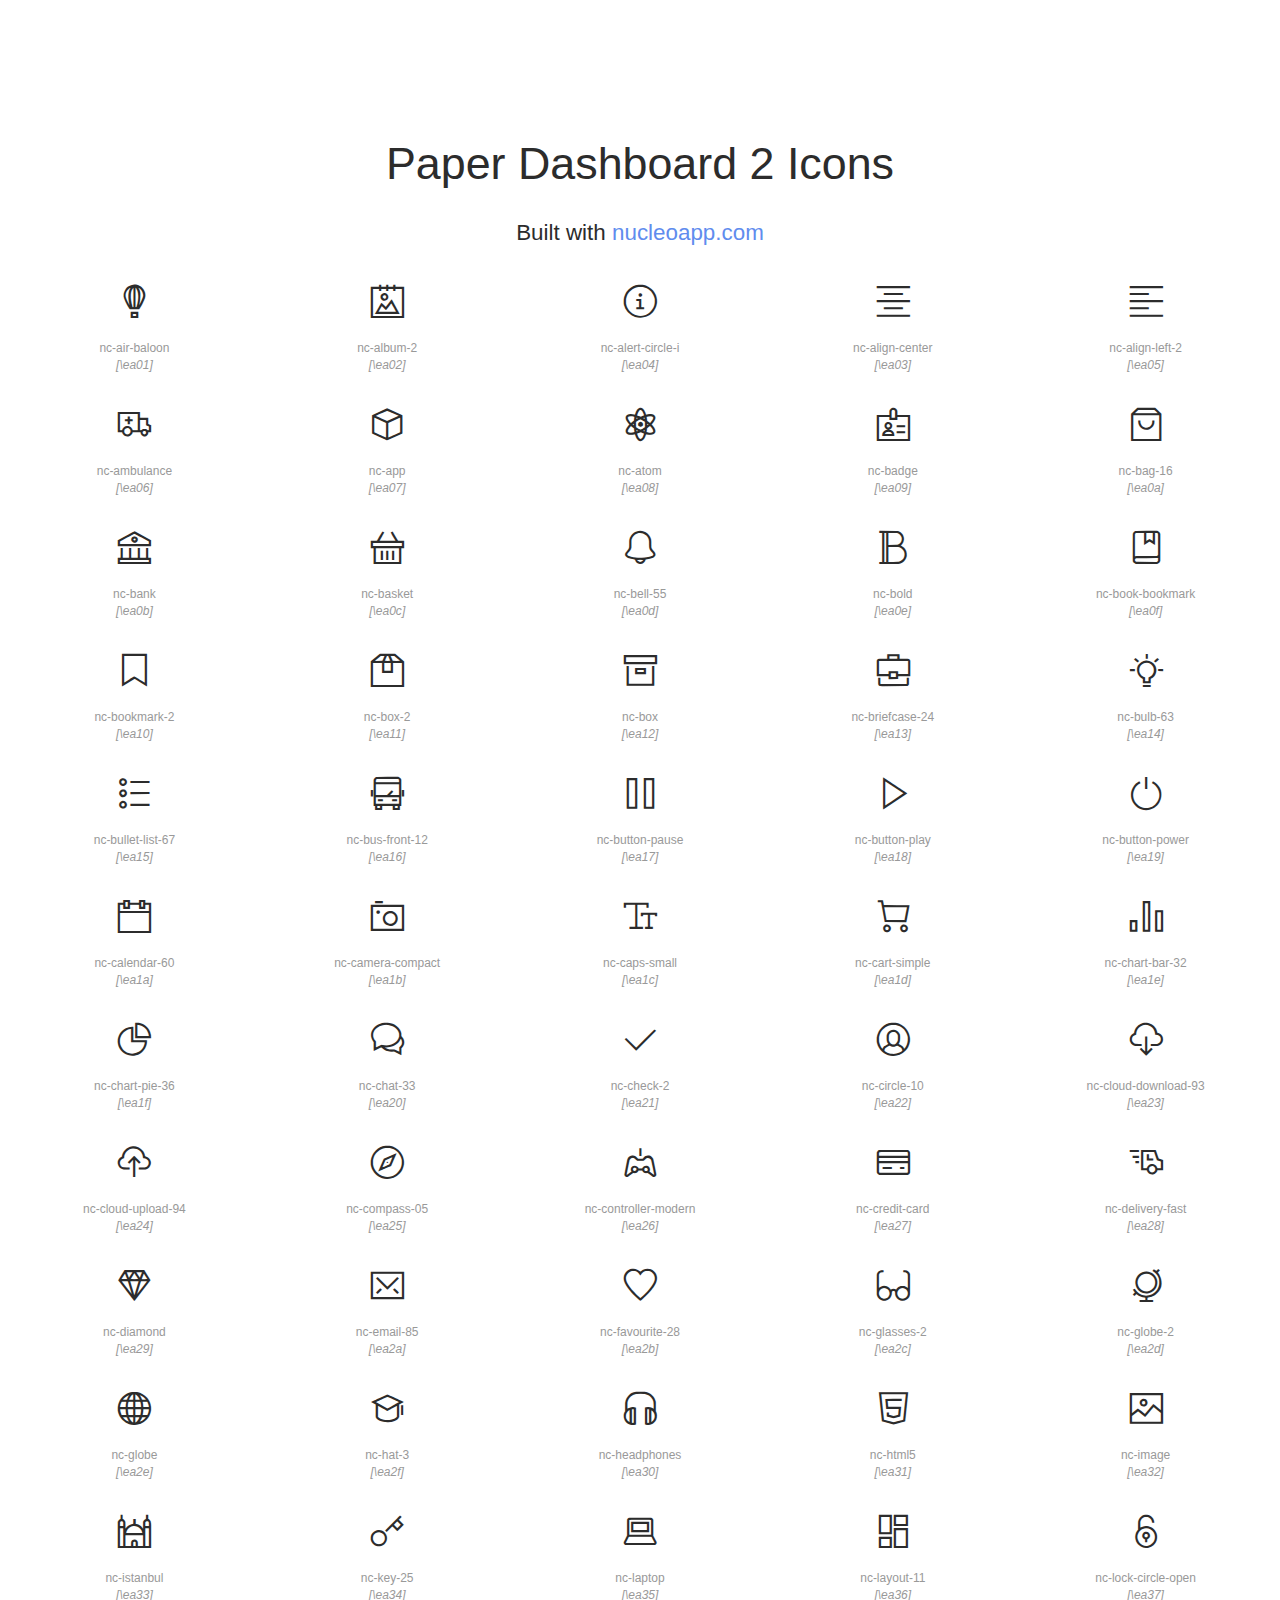
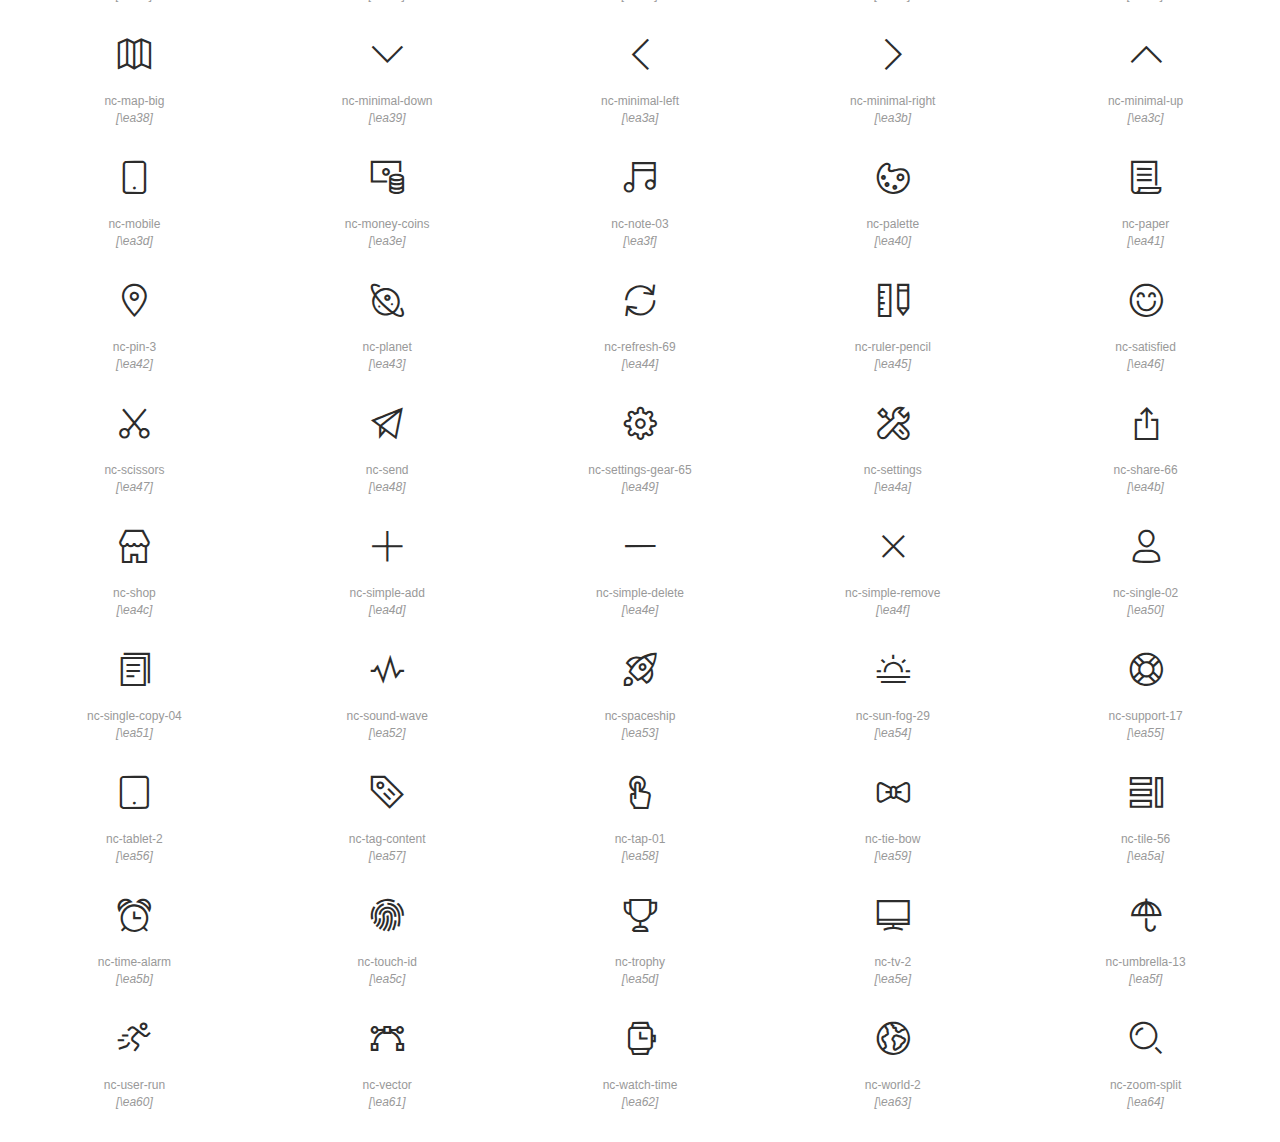
<file: paper-dashboard-master/nucleo-icons.html>
<!doctype html>
<html lang="en">

<head>
  <meta charset="UTF-8">
  <meta name="viewport" content="width=device-width, initial-scale=1">
  <link rel="stylesheet" href="assets/css/paper-dashboard.css">
  <link rel="stylesheet" href="assets/demo/demo.css">
  <link rel="shortcut icon" href="assets/img/favicon.png">
  <title>Nucleo Outline Web Font</title>
  <script src="https://code.jquery.com/jquery-3.2.1.min.js" integrity="sha256-hwg4gsxgFZhOsEEamdOYGBf13FyQuiTwlAQgxVSNgt4=" crossorigin="anonymous"></script>
</head>

<body class="demo-icons">
  <header>
    <h1>Paper Dashboard 2 Icons</h1>
    <p>Built with <a href="https://nucleoapp.com/?ref=1712">nucleoapp.com</a></p>
  </header>
  <div id="icons-wrapper">
    <section>
      <ul>
        <li>
          <i class="nc-icon nc-air-baloon"></i>
          <p>nc-air-baloon</p>
        </li>
        <li>
          <i class="nc-icon nc-album-2"></i>
          <p>nc-album-2</p>
        </li>
        <li>
          <i class="nc-icon nc-alert-circle-i"></i>
          <p>nc-alert-circle-i</p>
        </li>
        <li>
          <i class="nc-icon nc-align-center"></i>
          <p>nc-align-center</p>
        </li>
        <li>
          <i class="nc-icon nc-align-left-2"></i>
          <p>nc-align-left-2</p>
        </li>
        <li>
          <i class="nc-icon nc-ambulance"></i>
          <p>nc-ambulance</p>
        </li>
        <li>
          <i class="nc-icon nc-app"></i>
          <p>nc-app</p>
        </li>
        <li>
          <i class="nc-icon nc-atom"></i>
          <p>nc-atom</p>
        </li>
        <li>
          <i class="nc-icon nc-badge"></i>
          <p>nc-badge</p>
        </li>
        <li>
          <i class="nc-icon nc-bag-16"></i>
          <p>nc-bag-16</p>
        </li>
        <li>
          <i class="nc-icon nc-bank"></i>
          <p>nc-bank</p>
        </li>
        <li>
          <i class="nc-icon nc-basket"></i>
          <p>nc-basket</p>
        </li>
        <li>
          <i class="nc-icon nc-bell-55"></i>
          <p>nc-bell-55</p>
        </li>
        <li>
          <i class="nc-icon nc-bold"></i>
          <p>nc-bold</p>
        </li>
        <li>
          <i class="nc-icon nc-book-bookmark"></i>
          <p>nc-book-bookmark</p>
        </li>
        <li>
          <i class="nc-icon nc-bookmark-2"></i>
          <p>nc-bookmark-2</p>
        </li>
        <li>
          <i class="nc-icon nc-box-2"></i>
          <p>nc-box-2</p>
        </li>
        <li>
          <i class="nc-icon nc-box"></i>
          <p>nc-box</p>
        </li>
        <li>
          <i class="nc-icon nc-briefcase-24"></i>
          <p>nc-briefcase-24</p>
        </li>
        <li>
          <i class="nc-icon nc-bulb-63"></i>
          <p>nc-bulb-63</p>
        </li>
        <li>
          <i class="nc-icon nc-bullet-list-67"></i>
          <p>nc-bullet-list-67</p>
        </li>
        <li>
          <i class="nc-icon nc-bus-front-12"></i>
          <p>nc-bus-front-12</p>
        </li>
        <li>
          <i class="nc-icon nc-button-pause"></i>
          <p>nc-button-pause</p>
        </li>
        <li>
          <i class="nc-icon nc-button-play"></i>
          <p>nc-button-play</p>
        </li>
        <li>
          <i class="nc-icon nc-button-power"></i>
          <p>nc-button-power</p>
        </li>
        <li>
          <i class="nc-icon nc-calendar-60"></i>
          <p>nc-calendar-60</p>
        </li>
        <li>
          <i class="nc-icon nc-camera-compact"></i>
          <p>nc-camera-compact</p>
        </li>
        <li>
          <i class="nc-icon nc-caps-small"></i>
          <p>nc-caps-small</p>
        </li>
        <li>
          <i class="nc-icon nc-cart-simple"></i>
          <p>nc-cart-simple</p>
        </li>
        <li>
          <i class="nc-icon nc-chart-bar-32"></i>
          <p>nc-chart-bar-32</p>
        </li>
        <li>
          <i class="nc-icon nc-chart-pie-36"></i>
          <p>nc-chart-pie-36</p>
        </li>
        <li>
          <i class="nc-icon nc-chat-33"></i>
          <p>nc-chat-33</p>
        </li>
        <li>
          <i class="nc-icon nc-check-2"></i>
          <p>nc-check-2</p>
        </li>
        <li>
          <i class="nc-icon nc-circle-10"></i>
          <p>nc-circle-10</p>
        </li>
        <li>
          <i class="nc-icon nc-cloud-download-93"></i>
          <p>nc-cloud-download-93</p>
        </li>
        <li>
          <i class="nc-icon nc-cloud-upload-94"></i>
          <p>nc-cloud-upload-94</p>
        </li>
        <li>
          <i class="nc-icon nc-compass-05"></i>
          <p>nc-compass-05</p>
        </li>
        <li>
          <i class="nc-icon nc-controller-modern"></i>
          <p>nc-controller-modern</p>
        </li>
        <li>
          <i class="nc-icon nc-credit-card"></i>
          <p>nc-credit-card</p>
        </li>
        <li>
          <i class="nc-icon nc-delivery-fast"></i>
          <p>nc-delivery-fast</p>
        </li>
        <li>
          <i class="nc-icon nc-diamond"></i>
          <p>nc-diamond</p>
        </li>
        <li>
          <i class="nc-icon nc-email-85"></i>
          <p>nc-email-85</p>
        </li>
        <li>
          <i class="nc-icon nc-favourite-28"></i>
          <p>nc-favourite-28</p>
        </li>
        <li>
          <i class="nc-icon nc-glasses-2"></i>
          <p>nc-glasses-2</p>
        </li>
        <li>
          <i class="nc-icon nc-globe-2"></i>
          <p>nc-globe-2</p>
        </li>
        <li>
          <i class="nc-icon nc-globe"></i>
          <p>nc-globe</p>
        </li>
        <li>
          <i class="nc-icon nc-hat-3"></i>
          <p>nc-hat-3</p>
        </li>
        <li>
          <i class="nc-icon nc-headphones"></i>
          <p>nc-headphones</p>
        </li>
        <li>
          <i class="nc-icon nc-html5"></i>
          <p>nc-html5</p>
        </li>
        <li>
          <i class="nc-icon nc-image"></i>
          <p>nc-image</p>
        </li>
        <li>
          <i class="nc-icon nc-istanbul"></i>
          <p>nc-istanbul</p>
        </li>
        <li>
          <i class="nc-icon nc-key-25"></i>
          <p>nc-key-25</p>
        </li>
        <li>
          <i class="nc-icon nc-laptop"></i>
          <p>nc-laptop</p>
        </li>
        <li>
          <i class="nc-icon nc-layout-11"></i>
          <p>nc-layout-11</p>
        </li>
        <li>
          <i class="nc-icon nc-lock-circle-open"></i>
          <p>nc-lock-circle-open</p>
        </li>
        <li>
          <i class="nc-icon nc-map-big"></i>
          <p>nc-map-big</p>
        </li>
        <li>
          <i class="nc-icon nc-minimal-down"></i>
          <p>nc-minimal-down</p>
        </li>
        <li>
          <i class="nc-icon nc-minimal-left"></i>
          <p>nc-minimal-left</p>
        </li>
        <li>
          <i class="nc-icon nc-minimal-right"></i>
          <p>nc-minimal-right</p>
        </li>
        <li>
          <i class="nc-icon nc-minimal-up"></i>
          <p>nc-minimal-up</p>
        </li>
        <li>
          <i class="nc-icon nc-mobile"></i>
          <p>nc-mobile</p>
        </li>
        <li>
          <i class="nc-icon nc-money-coins"></i>
          <p>nc-money-coins</p>
        </li>
        <li>
          <i class="nc-icon nc-note-03"></i>
          <p>nc-note-03</p>
        </li>
        <li>
          <i class="nc-icon nc-palette"></i>
          <p>nc-palette</p>
        </li>
        <li>
          <i class="nc-icon nc-paper"></i>
          <p>nc-paper</p>
        </li>
        <li>
          <i class="nc-icon nc-pin-3"></i>
          <p>nc-pin-3</p>
        </li>
        <li>
          <i class="nc-icon nc-planet"></i>
          <p>nc-planet</p>
        </li>
        <li>
          <i class="nc-icon nc-refresh-69"></i>
          <p>nc-refresh-69</p>
        </li>
        <li>
          <i class="nc-icon nc-ruler-pencil"></i>
          <p>nc-ruler-pencil</p>
        </li>
        <li>
          <i class="nc-icon nc-satisfied"></i>
          <p>nc-satisfied</p>
        </li>
        <li>
          <i class="nc-icon nc-scissors"></i>
          <p>nc-scissors</p>
        </li>
        <li>
          <i class="nc-icon nc-send"></i>
          <p>nc-send</p>
        </li>
        <li>
          <i class="nc-icon nc-settings-gear-65"></i>
          <p>nc-settings-gear-65</p>
        </li>
        <li>
          <i class="nc-icon nc-settings"></i>
          <p>nc-settings</p>
        </li>
        <li>
          <i class="nc-icon nc-share-66"></i>
          <p>nc-share-66</p>
        </li>
        <li>
          <i class="nc-icon nc-shop"></i>
          <p>nc-shop</p>
        </li>
        <li>
          <i class="nc-icon nc-simple-add"></i>
          <p>nc-simple-add</p>
        </li>
        <li>
          <i class="nc-icon nc-simple-delete"></i>
          <p>nc-simple-delete</p>
        </li>
        <li>
          <i class="nc-icon nc-simple-remove"></i>
          <p>nc-simple-remove</p>
        </li>
        <li>
          <i class="nc-icon nc-single-02"></i>
          <p>nc-single-02</p>
        </li>
        <li>
          <i class="nc-icon nc-single-copy-04"></i>
          <p>nc-single-copy-04</p>
        </li>
        <li>
          <i class="nc-icon nc-sound-wave"></i>
          <p>nc-sound-wave</p>
        </li>
        <li>
          <i class="nc-icon nc-spaceship"></i>
          <p>nc-spaceship</p>
        </li>
        <li>
          <i class="nc-icon nc-sun-fog-29"></i>
          <p>nc-sun-fog-29</p>
        </li>
        <li>
          <i class="nc-icon nc-support-17"></i>
          <p>nc-support-17</p>
        </li>
        <li>
          <i class="nc-icon nc-tablet-2"></i>
          <p>nc-tablet-2</p>
        </li>
        <li>
          <i class="nc-icon nc-tag-content"></i>
          <p>nc-tag-content</p>
        </li>
        <li>
          <i class="nc-icon nc-tap-01"></i>
          <p>nc-tap-01</p>
        </li>
        <li>
          <i class="nc-icon nc-tie-bow"></i>
          <p>nc-tie-bow</p>
        </li>
        <li>
          <i class="nc-icon nc-tile-56"></i>
          <p>nc-tile-56</p>
        </li>
        <li>
          <i class="nc-icon nc-time-alarm"></i>
          <p>nc-time-alarm</p>
        </li>
        <li>
          <i class="nc-icon nc-touch-id"></i>
          <p>nc-touch-id</p>
        </li>
        <li>
          <i class="nc-icon nc-trophy"></i>
          <p>nc-trophy</p>
        </li>
        <li>
          <i class="nc-icon nc-tv-2"></i>
          <p>nc-tv-2</p>
        </li>
        <li>
          <i class="nc-icon nc-umbrella-13"></i>
          <p>nc-umbrella-13</p>
        </li>
        <li>
          <i class="nc-icon nc-user-run"></i>
          <p>nc-user-run</p>
        </li>
        <li>
          <i class="nc-icon nc-vector"></i>
          <p>nc-vector</p>
        </li>
        <li>
          <i class="nc-icon nc-watch-time"></i>
          <p>nc-watch-time</p>
        </li>
        <li>
          <i class="nc-icon nc-world-2"></i>
          <p>nc-world-2</p>
        </li>
        <li>
          <i class="nc-icon nc-zoom-split"></i>
          <p>nc-zoom-split</p>
        </li>
        <!-- list of icons here with the proper class-->
      </ul>
    </section>
  </div>
  <script>
    function SelectText(element) {
      var doc = document,
        text = element,
        range, selection;
      if (doc.body.createTextRange) {
        range = document.body.createTextRange();
        range.moveToElementText(text);
        range.select();
      } else if (window.getSelection) {
        selection = window.getSelection();
        range = document.createRange();
        range.selectNodeContents(text);
        selection.removeAllRanges();
        selection.addRange(range);
      }
    }
    window.onload = function() {
      var iconsWrapper = document.getElementById('icons-wrapper'),
        listItems = iconsWrapper.getElementsByTagName('li');
      for (var i = 0; i < listItems.length; i++) {
        listItems[i].onclick = function fun(event) {
          var selectedTagName = event.target.tagName.toLowerCase();
          if (selectedTagName == 'p' || selectedTagName == 'em') {
            SelectText(event.target);
          } else if (selectedTagName == 'input') {
            event.target.setSelectionRange(0, event.target.value.length);
          }
        }

        var beforeContentChar = window.getComputedStyle(listItems[i].getElementsByTagName('i')[0], '::before').getPropertyValue('content').replace(/'/g, "").replace(/"/g, ""),
          beforeContent = beforeContentChar.charCodeAt(0).toString(16);
        var beforeContentElement = document.createElement("em");
        beforeContentElement.textContent = "\\" + beforeContent;
        listItems[i].appendChild(beforeContentElement);

        //create input element to copy/paste chart
        var charCharac = document.createElement('input');
        charCharac.setAttribute('type', 'text');
        charCharac.setAttribute('maxlength', '1');
        charCharac.setAttribute('readonly', 'true');
        charCharac.setAttribute('value', beforeContentChar);
        listItems[i].appendChild(charCharac);
      }
    }
  </script>
</body>

</html>
</file>
<file: paper-dashboard-master/assets/demo/demo.css>
.tim-row {
  margin-bottom: 20px;
}

.tim-white-buttons {
  background-color: #777777;
}

.typography-line {
  padding-left: 25%;
  margin-bottom: 35px;
  position: relative;
  display: block;
  width: 100%;
}

.typography-line span {
  bottom: 10px;
  color: #c0c1c2;
  display: block;
  font-weight: 400;
  font-size: 13px;
  line-height: 13px;
  left: 0;
  position: absolute;
  width: 260px;
  text-transform: none;
}

.tim-row {
  padding-top: 60px;
}

.tim-row h3 {
  margin-top: 0;
}

.offline-doc .page-header {
  display: flex;
  align-items: center;
}

.offline-doc .footer {
  position: absolute;
  width: 100%;
  background: transparent;
  bottom: 0;
  color: #fff;
  z-index: 1;
}

@media all and (min-width: 992px) {
  .sidebar .nav>li.active-pro {
    position: absolute;
    width: 100%;
    bottom: 10px;
  }
}

.card.card-upgrade .card-category {
  max-width: 530px;
  margin: 0 auto;
}

/* Nucleo Style */

.demo-iconshtml {
  font-size: 62.5%;
}

.demo-icons body {
  font-size: 1.6rem;
  font-family: sans-serif;
  color: #333333;
  background: white;
}

.demo-icons a {
  color: #608CEE;
  text-decoration: none;
}

.demo-icons header {
  text-align: center;
  padding: 100px 0 0;
}

.demo-icons header h1 {
  font-size: 2.8rem;
}

.demo-icons header p {
  font-size: 1.4rem;
  margin-top: 1em;
}

.demo-icons header a:hover {
  text-decoration: underline;
}

.demo-icons .nc-icon {
  font-size: 34px;
}

.demo-icons section h2 {
  border-bottom: 1px solid #e2e2e2;
  padding: 0 0 1em .2em;
  margin-bottom: 1em;
}

.demo-icons ul {
  padding-left: 0;
}

.demo-icons ul::after {
  clear: both;
  content: "";
  display: table;
}

.demo-icons ul li {
  width: 20%;
  float: left;
  padding: 16px 0;
  text-align: center;
  border-radius: .25em;
  -webkit-transition: background 0.2s;
  -moz-transition: background 0.2s;
  transition: background 0.2s;
  -webkit-user-select: none;
  -moz-user-select: none;
  -ms-user-select: none;
  user-select: none;
  overflow: hidden;
}

.demo-icons ul li:hover {
  background: #f4f4f4;
}

.demo-icons ul p,
.demo-icons ul em,
.demo-icons ul input {
  display: inline-block;
  font-size: 1rem;
  color: #999999;
  -webkit-user-select: auto;
  -moz-user-select: auto;
  -ms-user-select: auto;
  user-select: auto;
  white-space: nowrap;
  width: 100%;
  overflow: hidden;
  text-overflow: ellipsis;
  cursor: pointer;
}

.demo-icons ul p {
  padding: 20px 0 0;
  font-size: 12px;
  margin: 0;
}

.demo-icons ul p::selection,
.demo-icons ul em::selection {
  background: #608CEE;
  color: #efefef;
}

.demo-icons ul em {
  font-size: 12px;
}

.demo-icons ul em::before {
  content: '[';
}

.demo-icons ul em::after {
  content: ']';
}

.demo-icons ul input {
  text-align: center;
  background: transparent;
  border: none;
  box-shadow: none;
  outline: none;
  display: none;
}
</file>
